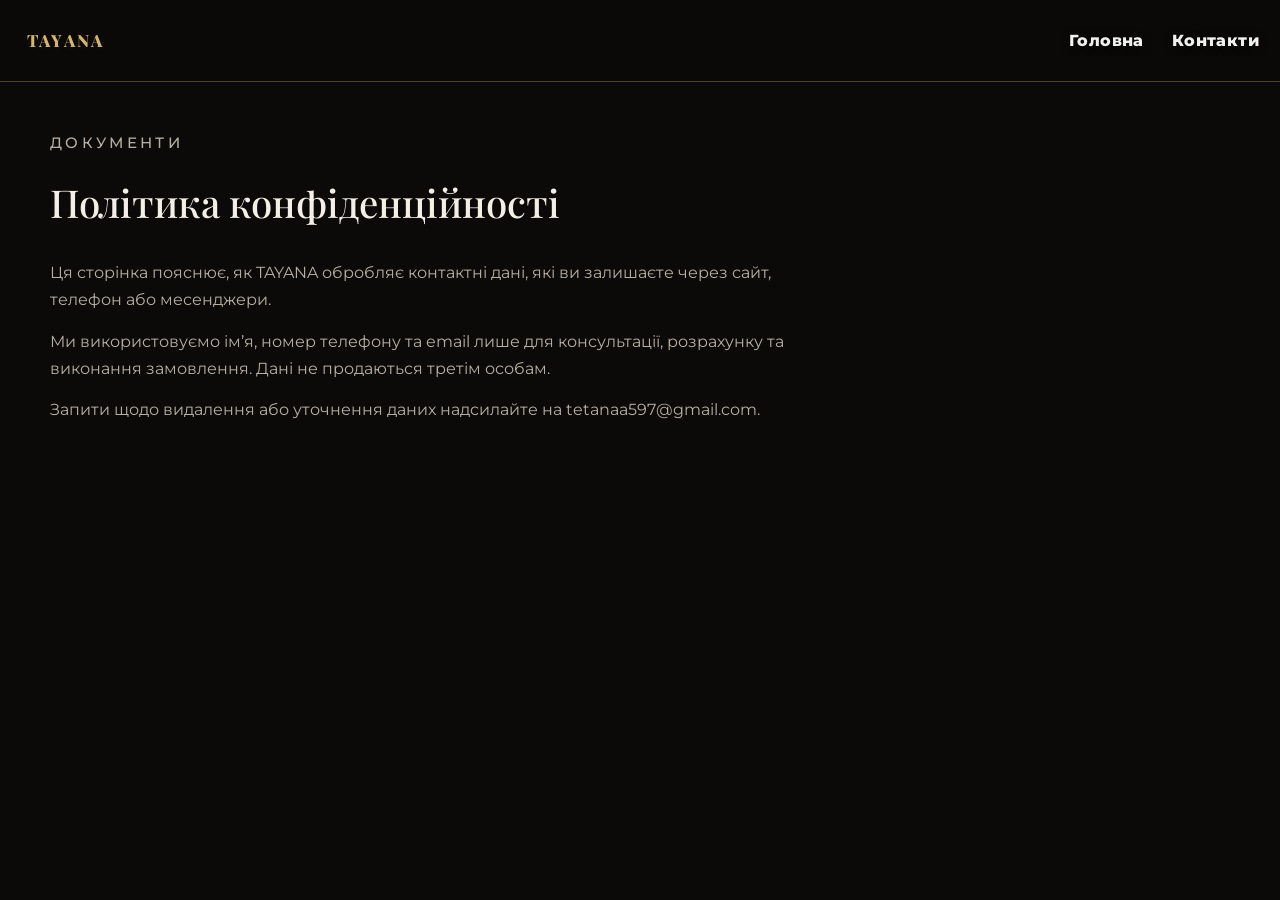
<file: privacy.html>
<!DOCTYPE html>
<html lang="uk">
<head>
<meta charset="UTF-8">
<title>Політика конфіденційності — TAYANA</title>
<meta name="viewport" content="width=device-width, initial-scale=1.0">
<link rel="stylesheet" href="css/style.css">
<link rel="preconnect" href="https://fonts.googleapis.com">
<link href="https://fonts.googleapis.com/css2?family=Playfair+Display:wght@500&family=Montserrat:wght@400;500&display=swap" rel="stylesheet">
<link rel="icon" href="favicon.svg" type="image/svg+xml">
</head>
<body>
<header class="site-header is-scrolled legal-header">
  <div class="header-inner">
    <a class="logo" href="index.html">TAYANA</a>
    <nav class="site-nav" id="site-nav">
      <a href="index.html">Головна</a>
      <a href="index.html#contact">Контакти</a>
    </nav>
  </div>
</header>
<main class="legal-page">
  <div class="container">
    <p class="eyebrow">Документи</p>
    <h1>Політика конфіденційності</h1>
    <p>Ця сторінка пояснює, як TAYANA обробляє контактні дані, які ви залишаєте через сайт, телефон або месенджери.</p>
    <p>Ми використовуємо ім’я, номер телефону та email лише для консультації, розрахунку та виконання замовлення. Дані не продаються третім особам.</p>
    <p>Запити щодо видалення або уточнення даних надсилайте на <a href="mailto:tetanaa597@gmail.com">tetanaa597@gmail.com</a>.</p>
  </div>
</main>
</body>
</html>
</file>
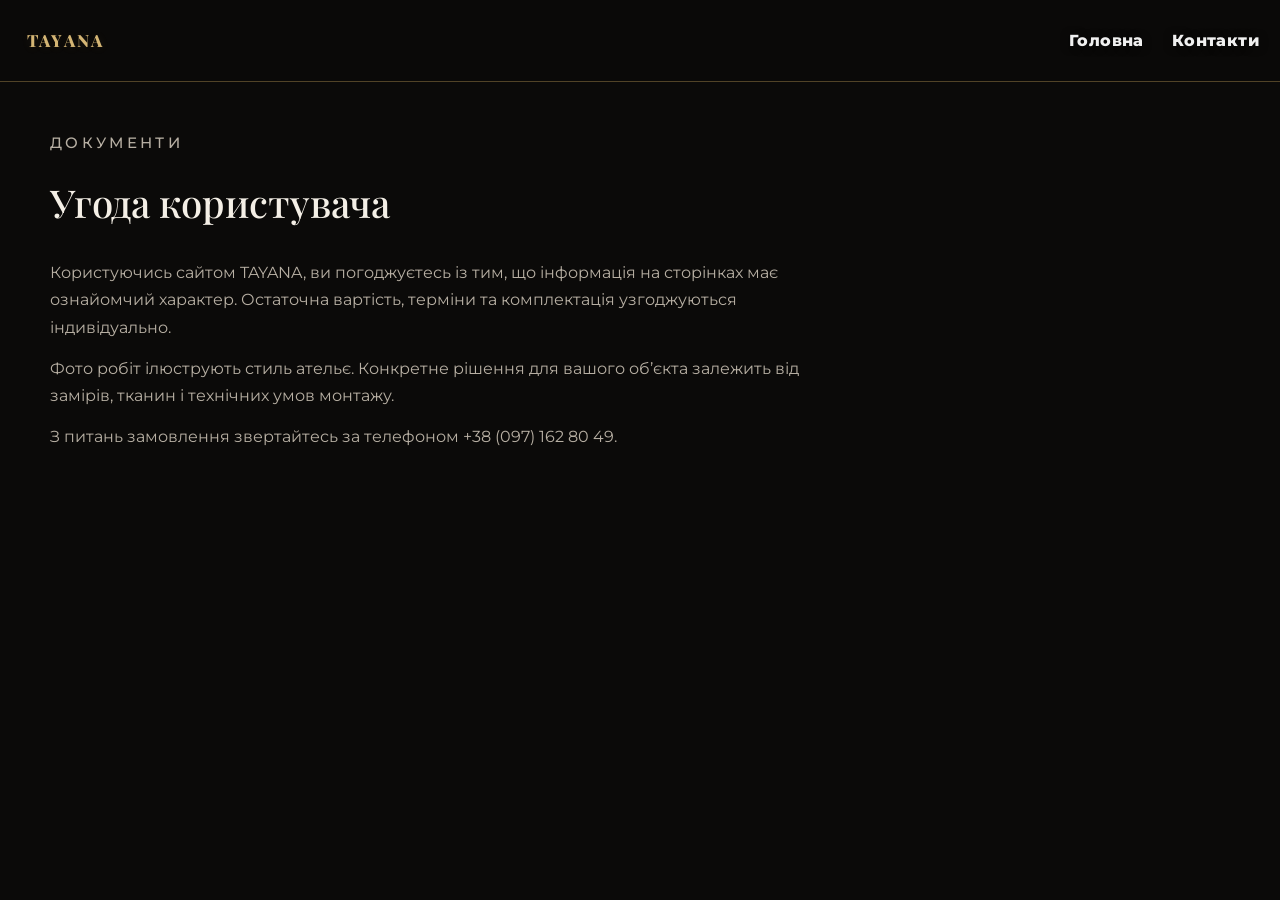
<file: terms.html>
<!DOCTYPE html>
<html lang="uk">
<head>
<meta charset="UTF-8">
<title>Угода користувача — TAYANA</title>
<meta name="viewport" content="width=device-width, initial-scale=1.0">
<link rel="stylesheet" href="css/style.css">
<link rel="preconnect" href="https://fonts.googleapis.com">
<link href="https://fonts.googleapis.com/css2?family=Playfair+Display:wght@500&family=Montserrat:wght@400;500&display=swap" rel="stylesheet">
<link rel="icon" href="favicon.svg" type="image/svg+xml">
</head>
<body>
<header class="site-header is-scrolled legal-header">
  <div class="header-inner">
    <a class="logo" href="index.html">TAYANA</a>
    <nav class="site-nav" id="site-nav">
      <a href="index.html">Головна</a>
      <a href="index.html#contact">Контакти</a>
    </nav>
  </div>
</header>
<main class="legal-page">
  <div class="container">
    <p class="eyebrow">Документи</p>
    <h1>Угода користувача</h1>
    <p>Користуючись сайтом TAYANA, ви погоджуєтесь із тим, що інформація на сторінках має ознайомчий характер. Остаточна вартість, терміни та комплектація узгоджуються індивідуально.</p>
    <p>Фото робіт ілюструють стиль ательє. Конкретне рішення для вашого об’єкта залежить від замірів, тканин і технічних умов монтажу.</p>
    <p>З питань замовлення звертайтесь за телефоном <a href="tel:+380971628049">+38 (097) 162 80 49</a>.</p>
  </div>
</main>
</body>
</html>
</file>
<file: css/style.css>
/* TAYANA — збільшені підписи всіх основних розділів */
#about > .container > .eyebrow,
#services > .container > .eyebrow,
#works > .container > .eyebrow,
#fabrics > .container > .eyebrow,
#contact > .container > .eyebrow {
  font-size: clamp(1.35rem, 2.1vw, 1.75rem) !important;
  line-height: 1.35 !important;
  letter-spacing: 0.22em !important;
  font-weight: 600 !important;
}

@media (max-width: 860px) {
  #about > .container > .eyebrow,
  #services > .container > .eyebrow,
  #works > .container > .eyebrow,
  #fabrics > .container > .eyebrow,
  #contact > .container > .eyebrow {
    font-size: clamp(1.2rem, 3.5vw, 1.55rem) !important;
    letter-spacing: 0.18em !important;
  }
}

@media (max-width: 480px) {
  #about > .container > .eyebrow,
  #services > .container > .eyebrow,
  #works > .container > .eyebrow,
  #fabrics > .container > .eyebrow,
  #contact > .container > .eyebrow {
    font-size: clamp(1.1rem, 4.5vw, 1.35rem) !important;
    letter-spacing: 0.15em !important;
  }
}

:root {
  --bg: #0b0a09;
  --bg-elev: #12110f;
  --gold: #c5a059;
  --gold-soft: #d4b574;
  --text: #f4efe6;
  --muted: #b7afa3;
  --line: rgba(197, 160, 89, 0.38);
  --container: 1180px;
  --header-h: 82px;
}

*,
*::before,
*::after {
  box-sizing: border-box;
  margin: 0;
  padding: 0;
}

html {
  scroll-behavior: smooth;
}

body {
  font-family: "Montserrat", sans-serif;
  font-weight: 400;
  color: var(--text);
  background: var(--bg);
  line-height: 1.7;
  overflow-x: hidden;
  -webkit-font-smoothing: antialiased;
}

img {
  display: block;
  max-width: 100%;
  height: auto;
}

a {
  color: inherit;
  text-decoration: none;
}

button {
  font: inherit;
  color: inherit;
  background: none;
  border: 0;
  cursor: pointer;
}

.container {
  width: min(100% - 40px, var(--container));
  margin-inline: auto;
}


.eyebrow {
  margin-bottom: 18px;
  color: var(--gold);
  font-size: 0.78rem;
  font-weight: 500;
  letter-spacing: 0.28em;
  text-transform: uppercase;
}

h1,
h2,
.logo {
  font-family: "Playfair Display", serif;
  font-weight: 500;
}

.hero-brand {
  font-family: "Bodoni Moda", serif;
  font-weight: 400;
}

h2 {
  max-width: 16ch;
  margin-bottom: 36px;
  font-size: clamp(2rem, 4vw, 3.1rem);
  line-height: 1.15;
}

h3 {
  font-size: 1.05rem;
  font-weight: 600;
}

.section {
  padding: 92px 0;
}

.icon {
  width: 42px;
  height: 42px;
  color: var(--gold);
}

/* Header */

.site-header {
  position: fixed;
  inset: 0 0 auto 0;
  z-index: 50;
  height: var(--header-h);
  background: linear-gradient(180deg, rgba(0, 0, 0, 0.55), transparent);
  transition: background 0.3s ease, border-color 0.3s ease;
}

.site-header.is-scrolled,
.site-header.is-open {
  background: rgba(11, 10, 9, 0.94);
  border-bottom: 1px solid var(--line);
}

.header-inner {
  display: flex;
  align-items: center;
  gap: 24px;
  width: min(100% - 40px, 1280px);
  height: 100%;
  margin-inline: auto;
}

/* Компактна кнопка оновлення сторінки TAYANA */

.logo {
  appearance: none;
  -webkit-appearance: none;
  display: inline-flex;
  align-items: center;
  justify-content: center;
  flex: 0 0 auto;
  width: auto;
  min-width: 0;
  height: 42px;
  padding: 0 7px;
  border: 0;
  border-radius: 4px;
  background: transparent;
  color: var(--gold-soft);
  font-family: "Playfair Display", Georgia, serif;
  font-size: 0.82rem;
  font-weight: 700;
  line-height: 1;
  letter-spacing: 0.12em;
  white-space: nowrap;
  cursor: pointer;
  text-shadow: 0 1px 8px rgba(197, 160, 89, 0.12);
  transition: color 0.25s ease, background 0.25s ease, text-shadow 0.25s ease;
}

.logo span {
  display: block;
}

.logo:hover {
  color: #f1d69b;
  background: rgba(197, 160, 89, 0.07);
  text-shadow: 0 0 14px rgba(197, 160, 89, 0.25);
}

.logo:focus-visible {
  outline: 1px solid var(--gold-soft);
  outline-offset: 3px;
}

.site-nav {
  display: flex;
  flex: 1;
  justify-content: center;
  gap: 28px;
}

.site-nav a {
  color: rgba(255, 255, 255, 0.96);
  font-size: 0.9rem;
  font-weight: 800;
  letter-spacing: 0.035em;
  text-shadow: 0 1px 8px rgba(0, 0, 0, 0.55);
}

.site-nav a:hover {
  color: var(--gold);
}

.nav-toggle {
  display: none;
  width: 42px;
  height: 42px;
  position: relative;
  margin-left: auto;
}

.nav-toggle span {
  position: absolute;
  left: 10px;
  right: 10px;
  height: 1.5px;
  background: #fff;
}

.nav-toggle span:nth-child(1) { top: 14px; }
.nav-toggle span:nth-child(2) { top: 20px; }
.nav-toggle span:nth-child(3) { top: 26px; }

.header-cta {
  min-width: 0;
}

/* Buttons */

.btn {
  display: inline-flex;
  align-items: center;
  justify-content: center;
  gap: 10px;
  min-height: 48px;
  padding: 12px 22px;
  border: 1px solid var(--gold);
  border-radius: 5px;
  font-size: 0.9rem;
  font-weight: 800;
  letter-spacing: 0.025em;
  text-shadow: 0 1px 0 rgba(255, 255, 255, 0.08);
  transition: background 0.25s ease, color 0.25s ease, transform 0.25s ease;
}

.btn-gold {
  background: var(--gold);
  color: #16130f;
}

.btn-gold:hover {
  background: var(--gold-soft);
}

.btn-outline {
  background: transparent;
  color: var(--gold);
}

.btn-outline:hover {
  background: var(--gold);
  color: #16130f;
}

.arrow {
  font-size: 1.1em;
}

/* Hero */

.hero {
  position: relative;
  min-height: 100svh;
  display: flex;
  align-items: center;
  padding: calc(var(--header-h) + 40px) 0 80px;
  background:
    url("https://images.unsplash.com/photo-1618221195710-dd6b41faaea6?q=80&w=2000&auto=format&fit=crop")
    center/cover no-repeat;
}

.hero-overlay {
  position: absolute;
  inset: 0;
  background:
    linear-gradient(90deg, rgba(8, 7, 6, 0.82) 0%, rgba(8, 7, 6, 0.45) 48%, rgba(8, 7, 6, 0.2) 100%),
    linear-gradient(180deg, rgba(0, 0, 0, 0.25), rgba(0, 0, 0, 0.55));
}

.hero-content {
  position: relative;
  z-index: 1;
  max-width: 760px;
}

.hero-brand {
  display: block;
  margin: 0 0 38px;

  color: var(--gold);
  font-family: "Italianno", cursive;
  font-style: normal;
  font-weight: 400;

  font-size: clamp(8rem, 13vw, 13rem);
  line-height: 0.65;
  letter-spacing: 0.015em;

  white-space: nowrap;
  transform: none;
  text-shadow: 0 2px 14px rgba(0, 0, 0, 0.22);
}

.hero h1 {
  max-width: 14ch;
  font-size: clamp(2rem, 4.4vw, 3.35rem);
  line-height: 1.15;
}

.diamond-line {
  position: relative;
  width: min(280px, 70%);
  height: 1px;
  margin: 22px 0;
  background: var(--gold);
}

.diamond-line::after {
  content: "";
  position: absolute;
  left: 50%;
  top: 50%;
  width: 8px;
  height: 8px;
  background: var(--gold);
  transform: translate(-50%, -50%) rotate(45deg);
}

.hero-accent {
  color: var(--gold);
  font-family: "Playfair Display", serif;
  font-size: clamp(1.05rem, 2vw, 1.35rem);
}

.hero-features {
  margin: 18px 0 28px;
  color: rgba(255, 255, 255, 0.92);
  font-size: 0.95rem;
}

.hero-features span {
  color: var(--gold);
  margin: 0 6px;
}

/* About */

.about {
  background: var(--bg);
}

.about-grid {
  display: grid;
  grid-template-columns: 1.1fr 0.9fr;
  gap: 56px;
  align-items: center;
}

.about p {
  color: var(--muted);
  margin-bottom: 16px;
}

.about-photo {
  overflow: hidden;
  border-radius: 10px;
  border: 1px solid var(--line);
}

.about-photo img {
  width: 100%;
  height: 420px;
  object-fit: cover;
}

/* Why */

.why-grid {
  display: grid;
  grid-template-columns: repeat(5, 1fr);
  gap: 16px;
}

.why-card {
  padding: 28px 20px 26px;
  border: 1px solid var(--line);
  border-radius: 8px;
  background: rgba(18, 17, 15, 0.7);
}

.why-card h3 {
  margin: 16px 0 10px;
  color: var(--gold);
}

.why-card p {
  color: var(--muted);
  font-size: 0.9rem;
}

/* Works */

.works h2 {
  max-width: none;
}

.works-grid {
  display: grid;
  grid-template-columns: repeat(4, 1fr);
  gap: 14px;
}

.work-card {
  position: relative;
  min-height: 230px;
  height: 230px;
  overflow: hidden;
  border-radius: 8px;
  text-align: left;
  background:
    linear-gradient(180deg, rgba(0, 0, 0, 0.15), rgba(0, 0, 0, 0.72)),
    var(--photo) center/cover no-repeat;
}

.work-card--wide {
  grid-column: span 1;
}

.work-copy {
  position: absolute;
  left: 18px;
  right: 18px;
  bottom: 16px;
  display: flex;
  flex-direction: column;
  gap: 4px;
}

.work-copy strong {
  font-family: "Playfair Display", serif;
  font-size: 1.25rem;
  font-weight: 500;
}

.work-copy span {
  color: rgba(255, 255, 255, 0.86);
  font-size: 0.82rem;
}

.work-card:hover {
  transform: scale(1.01);
}

/* Fabrics */

.fabrics {
  padding-top: 20px;
}

.fabric-grid {
  display: grid;
  grid-template-columns: repeat(4, 1fr);
  gap: 16px;
}

.fabric-card {
  padding: 28px 22px;
  border: 1px solid var(--line);
  border-radius: 8px;
}

.fabric-card h3 {
  margin-bottom: 10px;
  color: var(--gold);
}

.fabric-card p {
  color: var(--muted);
  font-size: 0.92rem;
}

/* CTA */

.cta-banner {
  position: relative;
  padding: 88px 0;
  background:
    linear-gradient(90deg, rgba(11, 10, 9, 0.55), rgba(11, 10, 9, 0.88)),
    url("https://images.unsplash.com/photo-1615874959474-d609969a20ed?q=80&w=1800&auto=format&fit=crop")
    center/cover no-repeat;
}

.cta-inner {
  display: flex;
  align-items: center;
  justify-content: space-between;
  gap: 32px;
}

.cta-banner h2 {
  margin-bottom: 12px;
  max-width: 16ch;
}

.cta-banner p {
  color: rgba(255, 255, 255, 0.82);
}

/* Contact */

.contact {
  padding-bottom: 48px;
}

.contact-grid {
  display: grid;
  grid-template-columns: repeat(4, 1fr);
  gap: 28px;
}

.contact-col h3 {
  margin: 14px 0 10px;
}

.contact-col p,
.contact-col a {
  color: var(--muted);
}

.contact-col a:hover {
  color: var(--gold);
}

/* Footer */

.site-footer {
  border-top: 1px solid rgba(255, 255, 255, 0.08);
  padding: 22px 0 28px;
}

.footer-bar {
  display: flex;
  align-items: center;
  justify-content: space-between;
  gap: 16px;
  color: #8d877d;
  font-size: 0.8rem;
}

.footer-legal,
.footer-social {
  display: flex;
  gap: 18px;
}

.footer-bar a:hover {
  color: var(--gold);
}

/* FAB */

.fab-stack {
  position: fixed;
  right: 22px;
  bottom: 22px;
  z-index: 40;
  display: flex;
  flex-direction: column;
  gap: 10px;
}

.fab {
  width: 54px;
  height: 54px;
  display: grid;
  place-items: center;
  border-radius: 50%;
}

.fab-gold {
  background: var(--gold);
  color: #16130f;
}

.fab-dark {
  background: #1a1916;
  color: #fff;
  border: 1px solid rgba(255, 255, 255, 0.16);
}

/* Lightbox */

.lightbox {
  position: fixed;
  inset: 0;
  display: none;
  align-items: center;
  justify-content: center;
  background: rgba(8, 7, 6, 0.94);
  z-index: 100;
}

.lightbox img {
  max-width: min(92%, 1200px);
  max-height: 84vh;
  border-radius: 8px;
}

.lightbox .nav,
.lightbox .close {
  position: absolute;
  display: grid;
  place-items: center;
  color: #fff;
  cursor: pointer;
}

.lightbox .nav {
  top: 50%;
  width: 48px;
  height: 48px;
  transform: translateY(-50%);
  font-size: 28px;
}

.lightbox .prev { left: 18px; }
.lightbox .next { right: 18px; }
.lightbox .close {
  top: 18px;
  right: 22px;
  font-size: 26px;
}

#lightbox-counter {
  position: absolute;
  bottom: 22px;
  color: var(--gold);
  letter-spacing: 0.12em;
}

/* Legal pages */

.legal-page {
  padding: calc(var(--header-h) + 48px) 0 80px;
}

.legal-page h1 {
  margin-bottom: 24px;
  font-size: 2.4rem;
}

.legal-page p,
.legal-page li {
  color: var(--muted);
  margin-bottom: 14px;
  max-width: 72ch;
}

/* Responsive */

@media (max-width: 1100px) {
  .why-grid,
  .fabric-grid,
  .contact-grid {
    grid-template-columns: repeat(2, 1fr);
  }

  .works-grid {
    grid-template-columns: repeat(2, 1fr);
  }

  .work-card--wide {
    grid-column: span 2;
  }

  .about-grid,
  .cta-inner,
  .footer-bar {
    grid-template-columns: 1fr;
    display: grid;
  }
}

.legal-header .site-nav {
  justify-content: flex-end;
}

@media (max-width: 860px) {
  .nav-toggle {
    display: block;
    justify-self: end;
  }

  .legal-header .nav-toggle {
    display: none;
  }

  .legal-header .site-nav {
    position: static;
    display: flex;
    flex-direction: row;
    gap: 16px;
    padding: 0;
    background: none;
    border: 0;
  }

  .legal-header .site-nav a {
    padding: 0;
    border: 0;
  }

  .header-cta {
    display: none;
  }

  .site-nav {
    position: absolute;
    top: var(--header-h);
    left: 0;
    right: 0;
    display: none;
    flex-direction: column;
    gap: 0;
    padding: 12px 24px 28px;
    background: rgba(11, 10, 9, 0.98);
    border-bottom: 1px solid var(--line);
  }

  .site-header.is-open .site-nav {
    display: flex;
  }

  .site-nav a {
    padding: 12px 0;
    border-bottom: 1px solid rgba(255, 255, 255, 0.06);
  }

  .why-grid,
  .fabric-grid,
  .contact-grid,
  .works-grid {
    grid-template-columns: 1fr;
  }

  .work-card--wide {
    grid-column: span 1;
  }

  .work-card {
    min-height: 210px;
  }

  .hero-brand {
    font-size: clamp(3.8rem, 13vw, 5.4rem);
  }
}

@media (max-width: 480px) {
  .container {
    width: min(100% - 28px, var(--container));
  }

  .hero {
    padding-top: calc(var(--header-h) + 24px);
    padding-bottom: 56px;
  }

  .hero-brand {
    margin-bottom: 12px;
    font-size: clamp(3.45rem, 18vw, 4.8rem);
  }
}

@media (prefers-reduced-motion: reduce) {
  html { scroll-behavior: auto; }

  * {
    animation: none !important;
    transition: none !important;
  }
}

.footer-social {
  display: flex;
  align-items: center;
  gap: 12px;
}

.footer-social a {
  width: 42px;
  height: 42px;
  display: grid;
  place-items: center;
  color: var(--gold);
  border: 1px solid var(--line);
  border-radius: 50%;
  transition:
    color 0.25s ease,
    background 0.25s ease,
    border-color 0.25s ease,
    transform 0.25s ease;
}

.footer-social a svg {
  display: block;
}

.footer-social a:hover {
  color: #16130f;
  background: var(--gold);
  border-color: var(--gold);
  transform: translateY(-3px);
}

.footer-social a:focus-visible {
  outline: 2px solid var(--gold-soft);
  outline-offset: 3px;
}

@media (max-width: 1100px) {
  .footer-social {
    justify-content: flex-start;
  }
}

@media (max-width: 480px) {
  .footer-social {
    gap: 10px;
  }

  .footer-social a {
    width: 40px;
    height: 40px;
  }
}


/* =========================================
   FOOTER CONTACT DESIGN
========================================= */

.site-footer {
  border-top: 1px solid rgba(255, 255, 255, 0.09);
  padding: 34px 0 26px;
  background:
    linear-gradient(
      180deg,
      rgba(18, 17, 15, 0.72),
      rgba(11, 10, 9, 0.96)
    );
}

.footer-content {
  display: flex;
  flex-direction: column;
  gap: 26px;
}

.footer-main {
  display: grid;
  grid-template-columns: 1fr auto 1fr;
  align-items: center;
  gap: 28px;
}

.footer-copy {
  margin: 0;
  color: #8d877d;
  font-size: 0.78rem;
  line-height: 1.5;
}

.footer-contact {
  display: flex;
  flex-direction: column;
  align-items: center;
  gap: 6px;
  text-align: center;
}

.footer-contact-label,
.footer-messengers-label {
  color: #8d877d;
  font-size: 0.7rem;
  letter-spacing: 0.08em;
  text-transform: uppercase;
}

.footer-phone {
  color: var(--gold-soft);
  font-family: "Montserrat", sans-serif;
  font-size: 1.12rem;
  font-weight: 600;
  letter-spacing: 0.04em;
  text-decoration: none;
  white-space: nowrap;
  transition:
    color 0.25s ease,
    text-shadow 0.25s ease;
}

.footer-phone:hover {
  color: #f1d69b;
  text-shadow: 0 0 18px rgba(197, 160, 89, 0.24);
}

.footer-messengers {
  display: flex;
  flex-direction: column;
  align-items: flex-end;
  gap: 10px;
}

.footer-social {
  display: flex;
  align-items: center;
  justify-content: flex-end;
  gap: 10px;
  margin: 0;
}

.footer-social a,
.footer-social-icon {
  width: 40px;
  height: 40px;
  display: inline-flex;
  align-items: center;
  justify-content: center;
  flex: 0 0 40px;
  color: var(--gold);
  border: 1px solid var(--line);
  border-radius: 50%;
  box-sizing: border-box;
  transition:
    color 0.25s ease,
    background 0.25s ease,
    border-color 0.25s ease,
    transform 0.25s ease,
    box-shadow 0.25s ease;
}

.footer-social a {
  text-decoration: none;
}

.footer-social-icon {
  cursor: default;
  opacity: 0.9;
}

.footer-social a svg,
.footer-social-icon svg {
  display: block;
  width: 21px;
  height: 21px;
}

.footer-social a:hover {
  color: #16130f;
  background: var(--gold);
  border-color: var(--gold);
  box-shadow: 0 6px 18px rgba(197, 160, 89, 0.16);
  transform: translateY(-3px);
}

.footer-social-icon:hover {
  color: var(--gold-soft);
  border-color: rgba(197, 160, 89, 0.65);
}

.footer-bottom {
  display: flex;
  align-items: center;
  justify-content: space-between;
  gap: 20px;
  padding-top: 20px;
  border-top: 1px solid rgba(255, 255, 255, 0.06);
}

.footer-legal {
  display: flex;
  flex-wrap: wrap;
  gap: 18px;
  margin: 0;
}

.footer-legal a {
  color: #777168;
  font-size: 0.72rem;
  text-decoration: none;
  transition: color 0.25s ease;
}

.footer-legal a:hover {
  color: var(--gold);
}

.footer-note {
  margin: 0;
  color: #777168;
  font-size: 0.72rem;
  text-align: right;
}

/* =========================================
   FOOTER RESPONSIVE
========================================= */

@media (max-width: 850px) {
  .footer-main {
    grid-template-columns: 1fr;
    justify-items: center;
    gap: 22px;
    text-align: center;
  }

  .footer-copy {
    order: 3;
  }

  .footer-contact {
    order: 1;
  }

  .footer-messengers {
    order: 2;
    align-items: center;
  }

  .footer-social {
    justify-content: center;
  }

  .footer-bottom {
    flex-direction: column;
    justify-content: center;
    gap: 12px;
    text-align: center;
  }

  .footer-legal {
    justify-content: center;
  }

  .footer-note {
    text-align: center;
  }
}

@media (max-width: 480px) {
  .site-footer {
    padding: 28px 0 22px;
  }

  .footer-content {
    gap: 22px;
  }

  .footer-phone {
    font-size: 1rem;
  }

  .footer-social {
    gap: 9px;
  }

  .footer-social a,
  .footer-social-icon {
    width: 38px;
    height: 38px;
    flex-basis: 38px;
  }

  .footer-social a svg,
  .footer-social-icon svg {
    width: 20px;
    height: 20px;
  }

  .footer-bottom {
    gap: 14px;
  }

  .footer-legal {
    gap: 10px 16px;
  }
}



/* Центрування секції контактів без зміни її дизайну */

.contact-section .container {
  display: flex;
  flex-direction: column;
  align-items: center;
  text-align: center;
}

.contact-section .section-heading,
.contact-section .section-title,
.contact-section .section-subtitle {
  text-align: center;
}

.contact-section .contact-grid,
.contact-section .contact-cards,
.contact-section .contacts-grid {
  justify-content: center;
  margin-left: auto;
  margin-right: auto;
}

.contact-section .contact-card {
  text-align: center;
  align-items: center;
}



/* Центрування існуючої секції Контакти */

.contact-section {
  text-align: center;
}

.contact-section .container {
  margin-left: auto;
  margin-right: auto;
}

.contact-section h2,
.contact-section h3,
.contact-section p {
  text-align: center;
}

.contact-section .contact-grid {
  justify-content: center;
  margin-left: auto;
  margin-right: auto;
}

@media (max-width: 860px) {
  .hero-brand {
    font-size: clamp(3.8rem, 13vw, 5.4rem);
    letter-spacing: -0.04em;
  }
}

@media (max-width: 480px) {
  .hero-brand {
    margin-bottom: 12px;
    font-size: clamp(3.35rem, 17vw, 4.75rem);
    letter-spacing: -0.035em;
  }
}


/* ТЕСТ ЛОГОТИПУ TAYANA — ВАРІАНТ 1 */
.hero .hero-content .hero-brand {
  font-family: "Bodoni Moda", serif !important;
  font-style: normal !important;
  font-weight: 400 !important;
  letter-spacing: 0.015em !important;
  line-height: 0.95 !important;
  transform: none !important;
  text-transform: uppercase !important;
}

/* Точне позиціонування логотипа TAYANA у першому екрані */
.hero-brand {
  position: relative;
  z-index: 2;
  margin-top: 8px;
  margin-bottom: 26px;
}

/* Адаптація для планшетів */
@media (max-width: 860px) {
  .hero-brand {
    margin-top: 0;
    margin-bottom: 22px;
    font-size: clamp(3.2rem, 9vw, 4.8rem);
    letter-spacing: 0.025em;
  }
}

/* Адаптація для телефонів */
@media (max-width: 480px) {
  .hero-brand {
    margin-bottom: 20px;
    font-size: clamp(2.8rem, 13vw, 4rem);
    letter-spacing: 0.015em;
  }
}

/* Корекція композиції першого екрана */
.hero-content {
  padding-top: 110px;
}

/* Якщо hero-content є flex-контейнером */
.hero-content .hero-brand {
  align-self: flex-start;
}

/* Планшети */
@media (max-width: 860px) {
  .hero-content {
    padding-top: 90px;
  }

  .hero-brand {
    margin-bottom: 28px;
    font-size: clamp(3rem, 8vw, 4.6rem);
    letter-spacing: 0.04em;
  }
}

/* Телефони */
@media (max-width: 480px) {
  .hero-content {
    padding-top: 70px;
  }

  .hero-brand {
    margin-bottom: 24px;
    font-size: clamp(2.7rem, 13vw, 4rem);
    letter-spacing: 0.025em;
  }
}

@media (max-width: 860px) {
  .hero-brand {
    font-size: clamp(4rem, 12vw, 6rem);
    letter-spacing: 0.015em;
    margin-bottom: 26px;
  }
}

@media (max-width: 480px) {
  .hero-brand {
    font-size: clamp(3.4rem, 16vw, 5rem);
    letter-spacing: 0;
    margin-bottom: 24px;
  }
}

@media (max-width: 860px) {
  .hero-brand {
    font-size: clamp(5rem, 14vw, 8rem);
    margin-bottom: 30px;
  }
}

@media (max-width: 480px) {
  .hero-brand {
    font-size: clamp(4rem, 18vw, 6rem);
    margin-bottom: 26px;
  }
}

@media (max-width: 860px) {
  .hero-brand {
    font-size: clamp(6rem, 18vw, 10rem);
    margin-bottom: 34px;
  }
}

@media (max-width: 480px) {
  .hero-brand {
    font-size: clamp(5rem, 22vw, 8rem);
    margin-bottom: 30px;
  }
}


/* Фінальний стиль логотипа TAYANA */
.hero-brand {
  font-family: "Ballet", cursive !important;
  font-style: normal !important;
  font-weight: 400 !important;

  font-size: clamp(8rem, 13vw, 13rem) !important;
  line-height: 0.65 !important;
  letter-spacing: 0.01em !important;

  transform: none !important;
  white-space: nowrap !important;
}

@media (max-width: 860px) {
  .hero-brand {
    font-size: clamp(6rem, 18vw, 10rem) !important;
  }
}

@media (max-width: 480px) {
  .hero-brand {
    font-size: clamp(5rem, 22vw, 8rem) !important;
  }
}

.hero-brand {
  font-family: "Courier New", monospace !important;
  font-style: normal !important;
  font-weight: 700 !important;
  font-size: 13rem !important;
  line-height: 0.65 !important;
  letter-spacing: 0 !important;
  transform: none !important;
}


/* ==========================================================
   TAYANA — узгоджене збільшення типографіки
   Додає виразності текстам, не змінюючи сітки/позицій блоків.
   ========================================================== */

/* Навігація хедера */
.site-header .site-nav a {
  font-size: 0.98rem;
  font-weight: 600;
  letter-spacing: 0.035em;
  color: rgba(255, 255, 255, 0.94);
  transition: color 0.2s ease, text-shadow 0.2s ease;
}
.site-header .site-nav a:hover,
.site-header .site-nav a:focus-visible {
  color: var(--gold);
  text-shadow: 0 0 12px rgba(197, 160, 89, 0.22);
}

/* Підзаголовки/eyebrow секцій: «Про нас», «Наші роботи»,
   «Тканини», «Контакти» та інші відповідні мітки */
.eyebrow {
  font-size: 0.95rem;
  letter-spacing: 0.22em;
}

/* Текст у першому екрані */
.hero-accent {
  font-size: clamp(1.25rem, 2.25vw, 1.65rem);
  line-height: 1.45;
}
.hero-features {
  font-size: clamp(1.05rem, 1.5vw, 1.2rem);
  line-height: 1.6;
}

/* Основний текст секції «Про нас» */
.about-grid > div > p:not(.eyebrow) {
  font-size: clamp(1.05rem, 1.35vw, 1.18rem);
  line-height: 1.85;
}

/* Назви карток і підпис-посилання в галереї — жирні та читабельні */
.work-copy strong {
  color: #fff;
  font-size: clamp(1.4rem, 1.9vw, 1.7rem);
  font-weight: 700;
  line-height: 1.2;
  letter-spacing: 0.01em;
  text-shadow: 0 2px 5px rgba(0, 0, 0, 0.95), 0 0 14px rgba(0, 0, 0, 0.8);
  -webkit-text-stroke: 0.25px rgba(0, 0, 0, 0.45);
}
.work-copy span {
  color: #fff;
  font-size: 1rem;
  font-weight: 700;
  line-height: 1.45;
  text-shadow: 0 2px 5px rgba(0, 0, 0, 1), 0 0 12px rgba(0, 0, 0, 0.9);
  -webkit-text-stroke: 0.2px rgba(0, 0, 0, 0.4);
}

/* Нижній блок сайту */
.site-footer .footer-copy,
.site-footer .footer-contact-label,
.site-footer .footer-messengers-label,
.site-footer .footer-legal a,
.site-footer .footer-tagline {
  font-size: 0.98rem;
  line-height: 1.65;
}
.site-footer .footer-phone {
  font-size: clamp(1.3rem, 1.8vw, 1.6rem);
  line-height: 1.4;
  font-weight: 600;
}

/* Адаптивність типографіки без зміни структури */
@media (max-width: 860px) {
  .site-header .site-nav a {
    font-size: 1.08rem;
  }
  .about-grid > div > p:not(.eyebrow) {
    font-size: 1.08rem;
  }
  .work-copy strong {
    font-size: 1.4rem;
    font-weight: 700;
  }
  .work-copy span {
    font-size: 1rem;
    font-weight: 700;
  }
}
@media (max-width: 480px) {
  .eyebrow {
    font-size: 0.88rem;
    letter-spacing: 0.18em;
  }
  .hero-accent {
    font-size: 1.18rem;
  }
  .hero-features {
    font-size: 1rem;
  }
  .about-grid > div > p:not(.eyebrow) {
    font-size: 1.02rem;
    line-height: 1.75;
  }
  .work-copy strong {
    font-size: 1.3rem;
    font-weight: 700;
  }
  .work-copy span {
    font-size: 0.98rem;
    font-weight: 700;
  }
  .site-footer .footer-copy,
  .site-footer .footer-contact-label,
  .site-footer .footer-messengers-label,
  .site-footer .footer-legal a,
  .site-footer .footer-tagline {
    font-size: 0.92rem;
  }
}

/* =========================================================
   TAYANA WORDMARK — вигляд за наданим референсом
   Елегантний великий курсивний антиквений напис золотого кольору.
   Решта стилів сайту не змінюється.
   ========================================================= */
.hero .hero-content .hero-brand,
.hero-content .hero-brand,
.hero-brand {
  font-family: "Cormorant Garamond", Georgia, "Times New Roman", serif !important;
  font-style: italic !important;
  font-weight: 500 !important;
  font-size: clamp(8.5rem, 25vw, 17rem) !important;
  line-height: 0.82 !important;
  letter-spacing: 0.015em !important;
  color: var(--gold) !important;
  text-transform: uppercase !important;
  white-space: nowrap !important;
  transform: none !important;
  text-shadow: 0 2px 12px rgba(0, 0, 0, 0.24) !important;
  margin: 0 0 30px !important;
}

/* Планшети */
@media (max-width: 860px) {
  .hero .hero-content .hero-brand,
  .hero-content .hero-brand,
  .hero-brand {
    font-size: clamp(5.2rem, 19vw, 10rem) !important;
    letter-spacing: 0.005em !important;
    margin-bottom: 24px !important;
  }
}

/* Телефони */
@media (max-width: 480px) {
  .hero .hero-content .hero-brand,
  .hero-content .hero-brand,
  .hero-brand {
    font-size: clamp(3.8rem, 18vw, 5.8rem) !important;
    letter-spacing: 0 !important;
    margin-bottom: 18px !important;
  }
}



/* Посилена типографіка секцій, тканин і контактів TAYANA */

/* Основні назви розділів: «Про нас», «Чому обирають нас»,
   «Наші роботи», «Тканини» та інші заголовки другого рівня */
h2,
.section-title,
.section-heading {
  font-weight: 800;
  text-shadow: 0 1px 10px rgba(0, 0, 0, 0.22);
}

/* Назви карток тканин, контактних блоків і підрозділів */
.fabric-card h3,
.contact-col h3,
.contact-card h3,
.contact-section h3,
.site-footer h3 {
  font-weight: 800;
  letter-spacing: 0.01em;
}

/* Описи тканин та інші тексти в картках */
.fabric-card p {
  font-size: 1rem;
  font-weight: 600;
  line-height: 1.7;
  color: #d8d0c4;
}

/* Контактні дані: телефон, email та посилання */
.contact-col p,
.contact-col a,
.contact-card p,
.contact-card a,
.contact-section p,
.contact-section a {
  font-weight: 700;
  line-height: 1.65;
}

/* Телефон у футері та CTA */
.footer-phone,
.footer-phone a,
.cta-banner .btn,
.contact-section .btn {
  font-weight: 800;
}

/* Підпис у футері, юридичні посилання та короткий текст */
.footer-bar,
.footer-legal a,
.footer-social a,
.site-footer p,
.site-footer a {
  font-weight: 600;
}

/* На телефонах зберігаємо комфортне читання без надмірного ущільнення */
@media (max-width: 600px) {
  h2,
  .section-title,
  .section-heading {
    font-weight: 800;
  }

  .fabric-card p {
    font-size: 0.98rem;
    line-height: 1.65;
  }

  .contact-col p,
  .contact-col a,
  .contact-card p,
  .contact-card a,
  .contact-section p,
  .contact-section a {
    font-weight: 700;
  }
}



/* ОСНОВНІ ЗАГОЛОВКИ СЕКЦІЙ — більші та значно жирніші */
#about h2,
#why-us h2,
#works h2,
#fabrics h2,
#contact h2,
section#about h2,
section#why-us h2,
section#works h2,
section#fabrics h2,
section#contact h2,
.about h2,
.why-us h2,
.works h2,
.fabrics h2,
.contact h2,
.section-title,
.section-heading {
  font-size: clamp(2.45rem, 4.6vw, 3.8rem);
  font-weight: 900;
  line-height: 1.08;
  letter-spacing: -0.025em;
  text-shadow: 0 2px 14px rgba(0, 0, 0, 0.28);
}

@media (max-width: 860px) {
  #about h2,
  #why-us h2,
  #works h2,
  #fabrics h2,
  #contact h2,
  section#about h2,
  section#why-us h2,
  section#works h2,
  section#fabrics h2,
  section#contact h2,
  .about h2,
  .why-us h2,
  .works h2,
  .fabrics h2,
  .contact h2,
  .section-title,
  .section-heading {
    font-size: clamp(2.1rem, 6vw, 3rem);
    font-weight: 900;
    line-height: 1.1;
  }
}

@media (max-width: 480px) {
  #about h2,
  #why-us h2,
  #works h2,
  #fabrics h2,
  #contact h2,
  section#about h2,
  section#why-us h2,
  section#works h2,
  section#fabrics h2,
  section#contact h2,
  .about h2,
  .why-us h2,
  .works h2,
  .fabrics h2,
  .contact h2,
  .section-title,
  .section-heading {
    font-size: clamp(1.9rem, 8vw, 2.5rem);
    font-weight: 900;
    line-height: 1.12;
    letter-spacing: -0.02em;
  }
}



/* ОСНОВНІ НАЗВИ РОЗДІЛІВ: Про нас, Чому обирають нас,
   Наші роботи, Тканини, Контакти */
section h2,
.section h2,
.section-title,
.section-heading {
  font-size: clamp(2.8rem, 5.2vw, 4.25rem) !important;
  font-weight: 900 !important;
  line-height: 1.08 !important;
  letter-spacing: 0.015em;
  max-width: none;
}

@media (max-width: 860px) {
  section h2,
  .section h2,
  .section-title,
  .section-heading {
    font-size: clamp(2.35rem, 7vw, 3.35rem) !important;
    font-weight: 900 !important;
    line-height: 1.1 !important;
  }
}

@media (max-width: 480px) {
  section h2,
  .section h2,
  .section-title,
  .section-heading {
    font-size: clamp(2rem, 8.5vw, 2.75rem) !important;
    font-weight: 900 !important;
    line-height: 1.12 !important;
  }
}

/* TAYANA — трохи вище на мобільних екранах */
@media (max-width: 480px) {
  .hero .hero-content .hero-brand {
    position: relative;
    top: -14px;
  }
}



/* Збільшений шрифт усієї верхньої панелі TAYANA */
.site-header .logo {
  font-size: 1.05rem;
  font-weight: 800;
  letter-spacing: 0.13em;
}

.site-header .site-nav a {
  font-size: 1.02rem;
  font-weight: 800;
  letter-spacing: 0.025em;
}

.site-header .header-cta {
  font-size: 1rem;
  font-weight: 800;
  padding-inline: 20px;
}

/* На середніх екранах зберігаємо меню компактним, але читабельним */
@media (min-width: 861px) and (max-width: 1100px) {
  .site-header .header-inner {
    gap: 16px;
    width: min(100% - 28px, 1280px);
  }

  .site-header .site-nav {
    gap: 14px;
  }

  .site-header .site-nav a {
    font-size: 0.94rem;
  }

  .site-header .header-cta {
    font-size: 0.9rem;
    padding-inline: 14px;
  }
}

/* Збільшені написи у розкритому мобільному меню */
@media (max-width: 860px) {
  .site-header .logo {
    font-size: 1rem;
  }

  .site-header .site-nav {
    gap: 0;
  }

  .site-header .site-nav a {
    font-size: 1.12rem;
    font-weight: 800;
    letter-spacing: 0.025em;
    padding-block: 14px;
  }
}

@media (max-width: 480px) {
  .site-header .logo {
    font-size: 0.98rem;
    letter-spacing: 0.12em;
  }

  .site-header .site-nav a {
    font-size: 1.08rem;
  }
}


/* ==========================================================
   TAYANA — пропорційно збільшена типографіка першого екрана
   Збільшуються лише три потрібні написи; решта стилів збережена.
   ========================================================== */
.hero .hero-content .hero-accent {
  font-size: clamp(1.4rem, 2.6vw, 1.95rem) !important;
  line-height: 1.42 !important;
}

.hero .hero-content .hero-features {
  font-size: clamp(1.2rem, 1.8vw, 1.42rem) !important;
  line-height: 1.65 !important;
}

.hero .hero-content > .btn {
  font-size: clamp(1.05rem, 1.35vw, 1.22rem) !important;
  min-height: 54px;
  padding: 14px 27px;
}

@media (max-width: 860px) {
  .hero .hero-content .hero-accent {
    font-size: clamp(1.35rem, 3.4vw, 1.75rem) !important;
  }

  .hero .hero-content .hero-features {
    font-size: clamp(1.12rem, 2.6vw, 1.32rem) !important;
  }

  .hero .hero-content > .btn {
    font-size: 1.12rem !important;
    min-height: 54px;
    padding: 14px 24px;
  }
}

@media (max-width: 480px) {
  .hero .hero-content .hero-accent {
    font-size: 1.3rem !important;
    line-height: 1.4 !important;
  }

  .hero .hero-content .hero-features {
    font-size: 1.08rem !important;
    line-height: 1.7 !important;
  }

  .hero .hero-content > .btn {
    font-size: 1.08rem !important;
    min-height: 52px;
    padding: 13px 20px;
  }
}


/* ==========================================================
   TAYANA — наступне узгоджене збільшення типографіки
   Заголовки секцій, CTA-банер, контакти та весь футер.
   Зберігає палітру, розташування й адаптивність сайту.
   ========================================================== */

/* Мітки секцій: «Про нас», «Чому обирають нас», «Наші роботи», «Тканини», «Контакти» */
section .eyebrow,
.section .eyebrow {
  font-size: clamp(1rem, 1.35vw, 1.18rem) !important;
  line-height: 1.5 !important;
  letter-spacing: 0.24em !important;
}

/* Основні заголовки розділів — наступне пропорційне збільшення */
#about h2,
#why-us h2,
#works h2,
#fabrics h2,
#contact h2,
section#about h2,
section#why-us h2,
section#works h2,
section#fabrics h2,
section#contact h2,
.about h2,
.why-us h2,
.works h2,
.fabrics h2,
.contact h2,
section h2.section-title,
section h2.section-heading {
  font-size: clamp(3.15rem, 5.8vw, 4.8rem) !important;
  line-height: 1.08 !important;
  font-weight: 900 !important;
}

/* Текст під закликом до дії */
.cta-banner p,
.cta-banner .cta-text,
.cta-banner .cta-copy,
.cta-banner .cta-description {
  font-size: clamp(1.15rem, 1.7vw, 1.45rem) !important;
  line-height: 1.7 !important;
}

/* Кнопка «Отримати консультацію» в CTA-банері */
.cta-banner .btn,
.cta-banner a.btn,
.cta-banner .button {
  font-size: clamp(1.12rem, 1.45vw, 1.3rem) !important;
  line-height: 1.4 !important;
  min-height: 58px;
  padding: 16px 30px !important;
}

/* Контакти: заголовки, підписи й дані */
#contact .contact-col h3,
#contact .contact-card h3,
#contact .contact-section h3,
.contact-section .contact-col h3,
.contact-section .contact-card h3 {
  font-size: clamp(1.25rem, 1.8vw, 1.55rem) !important;
  line-height: 1.4 !important;
}

#contact .contact-col p,
#contact .contact-col a,
#contact .contact-card p,
#contact .contact-card a,
#contact .contact-section p,
#contact .contact-section a,
.contact-section .contact-col p,
.contact-section .contact-col a {
  font-size: clamp(1.08rem, 1.45vw, 1.25rem) !important;
  line-height: 1.75 !important;
}

/* Футер — усі основні написи збільшені узгоджено */
.site-footer .footer-copy,
.site-footer .footer-contact-label,
.site-footer .footer-messengers-label,
.site-footer .footer-legal a,
.site-footer .footer-tagline,
.site-footer .footer-bar,
.site-footer .footer-social a,
.site-footer p,
.site-footer a {
  font-size: clamp(1rem, 1.3vw, 1.16rem) !important;
  line-height: 1.7 !important;
}

.site-footer .footer-contact-label,
.site-footer .footer-messengers-label {
  letter-spacing: 0.09em;
}

.site-footer .footer-phone,
.site-footer .footer-phone a {
  font-size: clamp(1.55rem, 2.2vw, 1.95rem) !important;
  line-height: 1.4 !important;
  font-weight: 800 !important;
}

.site-footer .footer-legal a {
  font-weight: 700 !important;
}

@media (max-width: 860px) {
  #about h2,
  #why-us h2,
  #works h2,
  #fabrics h2,
  #contact h2,
  section#about h2,
  section#why-us h2,
  section#works h2,
  section#fabrics h2,
  section#contact h2,
  .about h2,
  .why-us h2,
  .works h2,
  .fabrics h2,
  .contact h2,
  section h2.section-title,
  section h2.section-heading {
    font-size: clamp(2.65rem, 7.5vw, 3.7rem) !important;
    line-height: 1.1 !important;
  }

  .cta-banner p,
  .cta-banner .cta-text,
  .cta-banner .cta-copy,
  .cta-banner .cta-description {
    font-size: 1.18rem !important;
  }

  .site-footer .footer-copy,
  .site-footer .footer-contact-label,
  .site-footer .footer-messengers-label,
  .site-footer .footer-legal a,
  .site-footer .footer-tagline,
  .site-footer .footer-bar,
  .site-footer .footer-social a,
  .site-footer p,
  .site-footer a {
    font-size: 1.02rem !important;
  }
}

@media (max-width: 480px) {
  section .eyebrow,
  .section .eyebrow {
    font-size: 0.98rem !important;
    letter-spacing: 0.18em !important;
  }

  #about h2,
  #why-us h2,
  #works h2,
  #fabrics h2,
  #contact h2,
  section#about h2,
  section#why-us h2,
  section#works h2,
  section#fabrics h2,
  section#contact h2,
  .about h2,
  .why-us h2,
  .works h2,
  .fabrics h2,
  .contact h2,
  section h2.section-title,
  section h2.section-heading {
    font-size: clamp(2.3rem, 9vw, 3rem) !important;
    line-height: 1.12 !important;
  }

  .cta-banner p,
  .cta-banner .cta-text,
  .cta-banner .cta-copy,
  .cta-banner .cta-description {
    font-size: 1.08rem !important;
    line-height: 1.7 !important;
  }

  .cta-banner .btn,
  .cta-banner a.btn,
  .cta-banner .button {
    font-size: 1.08rem !important;
    padding: 14px 20px !important;
    min-height: 54px;
  }

  #contact .contact-col h3,
  #contact .contact-card h3,
  #contact .contact-section h3,
  .contact-section .contact-col h3,
  .contact-section .contact-card h3 {
    font-size: 1.2rem !important;
  }

  #contact .contact-col p,
  #contact .contact-col a,
  #contact .contact-card p,
  #contact .contact-card a,
  #contact .contact-section p,
  #contact .contact-section a,
  .contact-section .contact-col p,
  .contact-section .contact-col a {
    font-size: 1.05rem !important;
  }

  .site-footer .footer-phone,
  .site-footer .footer-phone a {
    font-size: 1.5rem !important;
  }

  .site-footer .footer-copy,
  .site-footer .footer-contact-label,
  .site-footer .footer-messengers-label,
  .site-footer .footer-legal a,
  .site-footer .footer-tagline,
  .site-footer .footer-bar,
  .site-footer .footer-social a,
  .site-footer p,
  .site-footer a {
    font-size: 0.98rem !important;
  }
}


/* TAYANA — помірне підняття логотипа на мобільних екранах */
@media (max-width: 860px) {
  .hero .hero-content .hero-brand,
  .hero-content .hero-brand,
  .hero-brand {
    position: relative !important;
    top: -68px !important;
  }
}

@media (max-width: 480px) {
  .hero .hero-content .hero-brand,
  .hero-content .hero-brand,
  .hero-brand {
    top: -96px !important;
  }
}

/* ==========================================================
   TAYANA — візитка зліва та композиція першого екрана
   ========================================================== */

.hero {
  align-items: center;
}

.hero-layout {
  position: relative;
  z-index: 1;
  display: grid;
  grid-template-columns: minmax(250px, 0.39fr) minmax(0, 1fr);
  align-items: center;
  gap: clamp(30px, 4.2vw, 64px);
  width: min(100% - 40px, 1280px);
  margin-inline: auto;
}

.hero-card {
  width: 100%;
  max-width: 370px;
  max-height: min(70svh, 720px);
  justify-self: start;
  overflow: hidden;
  border: 1px solid rgba(212, 181, 116, 0.58);
  border-radius: 9px;
  background: rgba(11, 10, 9, 0.35);
  box-shadow: 0 18px 55px rgba(0, 0, 0, 0.32);
}

.hero-card img {
  display: block;
  width: 100%;
  height: 100%;
  max-height: min(70svh, 720px);
  object-fit: contain;
  object-position: center;
}

.hero-layout .hero-content {
  width: 100%;
  max-width: none;
  min-width: 0;
  padding-top: 0;
  justify-self: stretch;
}

.hero-layout .hero-brand {
  max-width: 100%;
  overflow: visible;
}

.hero-layout .hero h1,
.hero-layout h1 {
  max-width: 15ch;
}

/* На вузьких ноутбуках зберігаємо дві колонки, але компактніші */
@media (min-width: 861px) and (max-width: 1100px) {
  .hero-layout {
    grid-template-columns: minmax(210px, 0.34fr) minmax(0, 1fr);
    gap: 28px;
    width: min(100% - 32px, 1280px);
  }

  .hero-card,
  .hero-card img {
    max-height: 62svh;
  }

  .hero-layout .hero-brand {
    font-size: clamp(5.8rem, 15vw, 9rem) !important;
    margin-bottom: 24px !important;
  }

  .hero-layout h1 {
    font-size: clamp(2rem, 3.5vw, 2.8rem);
  }
}

/* Планшети та телефони: візитка над текстом, без стискання написів */
@media (max-width: 860px) {
  .hero {
    align-items: flex-start;
    padding-top: calc(var(--header-h) + 28px);
    padding-bottom: 56px;
  }

  .hero-layout {
    display: flex;
    flex-direction: column;
    align-items: flex-start;
    gap: 28px;
    width: min(100% - 40px, 680px);
  }

  .hero-card {
    width: min(42vw, 230px);
    max-width: 230px;
    max-height: 360px;
    align-self: flex-start;
  }

  .hero-card img {
    width: 100%;
    height: auto;
    max-height: 360px;
    object-fit: contain;
  }

  .hero-layout .hero-content {
    padding-top: 0 !important;
  }

  .hero-layout .hero-brand {
    position: relative !important;
    top: 0 !important;
    font-size: clamp(4.8rem, 14vw, 7rem) !important;
    line-height: 0.9 !important;
    margin: 0 0 22px !important;
  }
}

/* Мобільні екрани: компактна візитка, далі повний текстовий блок */
@media (max-width: 480px) {
  .hero {
    padding-top: calc(var(--header-h) + 22px);
    padding-bottom: 48px;
  }

  .hero-layout {
    width: min(100% - 28px, 420px);
    gap: 22px;
  }

  .hero-card {
    width: min(48vw, 190px);
    max-height: 300px;
  }

  .hero-card img {
    max-height: 300px;
  }

  .hero-layout .hero-brand {
    font-size: clamp(4rem, 17vw, 5.8rem) !important;
    margin-bottom: 18px !important;
  }

  .hero-layout h1 {
    font-size: clamp(1.85rem, 8vw, 2.5rem);
    line-height: 1.12;
  }

  .hero-layout .hero-accent {
    font-size: 1.15rem !important;
  }

  .hero-layout .hero-features {
    font-size: 1rem !important;
  }
}


/* TAYANA — збільшена клікабельна фото-візитка */
.hero-card {
  position: relative;
  display: block;
  padding: 0;
  width: 100%;
  max-width: 440px;
  max-height: min(78svh, 800px);
  border: 1px solid rgba(212, 181, 116, 0.62);
  border-radius: 10px;
  cursor: zoom-in;
  text-align: center;
  transition: transform 0.3s ease, box-shadow 0.3s ease, border-color 0.3s ease;
}

.hero-card:hover {
  transform: scale(1.025);
  border-color: rgba(212, 181, 116, 0.95);
  box-shadow: 0 22px 65px rgba(0, 0, 0, 0.42);
}

.hero-card:focus-visible {
  outline: 2px solid var(--gold-soft);
  outline-offset: 5px;
}

.hero-card img {
  width: 100%;
  height: auto;
  max-height: min(78svh, 800px);
  object-fit: contain;
}

.hero-card-hint {
  position: absolute;
  left: 10px;
  right: 10px;
  bottom: 10px;
  padding: 7px 10px;
  border: 1px solid rgba(212, 181, 116, 0.42);
  border-radius: 5px;
  background: rgba(11, 10, 9, 0.78);
  color: var(--gold-soft);
  font-size: 0.72rem;
  line-height: 1.3;
  letter-spacing: 0.04em;
  opacity: 0;
  transform: translateY(5px);
  transition: opacity 0.25s ease, transform 0.25s ease;
  pointer-events: none;
}

.hero-card:hover .hero-card-hint,
.hero-card:focus-visible .hero-card-hint {
  opacity: 1;
  transform: translateY(0);
}

/* Трохи більше простору між візиткою та TAYANA на мобільних */
@media (max-width: 860px) {
  .hero-layout {
    gap: 34px;
  }

  .hero-card {
    max-width: 260px;
    width: min(48vw, 260px);
    max-height: 410px;
  }

  .hero-card img {
    max-height: 410px;
  }

  .hero-layout .hero-brand {
    top: 14px !important;
    margin-top: 14px !important;
  }
}

@media (max-width: 480px) {
  .hero-layout {
    gap: 34px;
  }

  .hero-card {
    width: min(54vw, 220px);
    max-height: 340px;
  }

  .hero-card img {
    max-height: 340px;
  }

  .hero-layout .hero-brand {
    top: 16px !important;
    margin-top: 16px !important;
  }
}

@media (prefers-reduced-motion: reduce) {
  .hero-card,
  .hero-card-hint {
    transition: none;
  }
}


/* Lightbox: масштабування візитки та фото на комп'ютері */
#lightbox-img {
  max-width: 92vw;
  max-height: 88vh;
  object-fit: contain;
  transform: scale(1);
  transform-origin: center center;
  transition: transform 0.18s ease;
  cursor: zoom-in;
  user-select: none;
}

#lightbox-img.is-zoomed {
  cursor: zoom-out;
  max-width: none;
  max-height: none;
}

@media (hover: hover) and (pointer: fine) {
  #lightbox-img.is-zoomed {
    max-width: 92vw;
    max-height: 88vh;
  }
}

/* На телефоні повністю відокремлюємо логотип від фото-візитки.
   Скидаємо старі top/transform, які могли візуально зсувати його на зображення. */
@media (max-width: 860px) {
  .hero-layout {
    gap: 46px !important;
  }

  .hero-layout .hero-content {
    display: block;
    position: relative;
    width: 100%;
    margin-top: 0 !important;
    padding-top: 0 !important;
  }

  .hero-layout .hero-brand {
    position: static !important;
    inset: auto !important;
    top: auto !important;
    transform: none !important;
    display: block;
    clear: both;
    margin: 0 0 22px !important;
    padding: 0 !important;
  }
}

@media (max-width: 480px) {
  .hero-layout {
    gap: 52px !important;
  }

  .hero-layout .hero-content {
    margin-top: 0 !important;
  }

  .hero-layout .hero-brand {
    position: static !important;
    top: auto !important;
    transform: none !important;
    margin: 0 0 20px !important;
    line-height: 0.95 !important;
  }
}


/* TAYANA — остаточне розведення візитки та логотипа на телефонах */
@media (max-width: 860px) {
  .hero-layout {
    gap: 0 !important;
  }

  .hero-layout .hero-content {
    margin-top: 0 !important;
    padding-top: 82px !important;
    position: relative !important;
  }

  .hero-layout .hero-brand {
    position: static !important;
    inset: auto !important;
    transform: none !important;
    display: block !important;
    margin: 0 0 22px !important;
    padding: 0 !important;
    clear: both !important;
  }
}

@media (max-width: 480px) {
  .hero-layout .hero-content {
    padding-top: 108px !important;
  }

  .hero-layout .hero-brand {
    margin-bottom: 22px !important;
  }
}

/* Комп'ютер: зручне перетягування збільшеної візитки мишкою */
@media (hover: hover) and (pointer: fine) {
  #lightbox {
    overflow: hidden;
  }

  #lightbox-img {
    touch-action: none;
    user-select: none;
    -webkit-user-drag: none;
    will-change: transform;
  }

  #lightbox-img.is-zoomed {
    cursor: grab;
  }

  #lightbox-img.is-zoomed:active {
    cursor: grabbing;
  }
}


/* TAYANA — мобільний перший екран: контент одразу під логотипом */
@media (max-width: 860px) {
  .hero-layout {
    gap: 0 !important;
  }

  .hero-layout .hero-content {
    padding-top: 0 !important;
    margin-top: 0 !important;
  }

  .hero-layout .hero-brand {
    position: static !important;
    inset: auto !important;
    transform: none !important;
    margin: 0 0 18px !important;
    padding: 0 !important;
    line-height: 0.95 !important;
  }
}

@media (max-width: 480px) {
  .hero-layout .hero-content {
    padding-top: 0 !important;
  }

  .hero-layout .hero-brand {
    margin-bottom: 16px !important;
  }

  .hero-layout h1 {
    margin-top: 0 !important;
  }
}

/* Збільшене фото: перетягування не скидає масштаб після відпускання миші */
@media (hover: hover) and (pointer: fine) {
  #lightbox-img.is-zoomed {
    cursor: grab;
  }
  #lightbox-img.is-zoomed:active {
    cursor: grabbing;
  }
}


/* TAYANA — у повноекранному перегляді візитки стрілки не показуємо
   (на комп'ютері й телефоні); стрілки портфоліо залишаються. */
#lightbox.business-card-view > .nav,
#lightbox.business-card-view .nav.prev,
#lightbox.business-card-view .nav.next {
  display: none !important;
  visibility: hidden !important;
  pointer-events: none !important;
}

/* МОБІЛЬНИЙ ПЕРШИЙ ЕКРАН — гарантований проміжок між візиткою та TAYANA */
@media (max-width: 860px) {
  .hero-layout {
    display: flex !important;
    flex-direction: column !important;
    align-items: flex-start !important;
    justify-content: flex-start !important;
    gap: 0 !important;
  }

  .hero-layout .hero-card {
    position: relative !important;
    display: block !important;
    float: none !important;
    transform: none !important;
    margin: 0 0 38px 0 !important;
    z-index: 1 !important;
  }

  .hero-layout .hero-content {
    position: relative !important;
    display: block !important;
    float: none !important;
    transform: none !important;
    inset: auto !important;
    margin: 0 !important;
    padding: 0 !important;
    width: 100% !important;
    z-index: 2 !important;
  }

  .hero-layout .hero-brand {
    position: static !important;
    display: block !important;
    float: none !important;
    transform: none !important;
    inset: auto !important;
    margin: 0 0 18px 0 !important;
    padding: 0 !important;
    line-height: 0.95 !important;
  }
}

@media (max-width: 480px) {
  .hero-layout .hero-card {
    margin-bottom: 42px !important;
  }

  .hero-layout .hero-content {
    padding-top: 0 !important;
  }

  .hero-layout .hero-brand {
    margin-top: 0 !important;
    margin-bottom: 16px !important;
  }

  .hero-layout h1 {
    margin-top: 0 !important;
  }
}


/* ВІЗИТКА: приховуємо лічильник «1 / 1» у повноекранному режимі
   на комп'ютері, планшеті й телефоні. Лічильники портфоліо не змінюємо. */
#lightbox.business-card-view #lightbox-counter {
  display: none !important;
  visibility: hidden !important;
}

/* МОБІЛЬНА ВЕРСІЯ: опускаємо TAYANA та весь текстовий блок нижче візитки.
   Великий проміжок не дає логотипу накладатися на зображення. */
@media (max-width: 860px) {
  .hero-layout .hero-card {
    margin-bottom: 104px !important;
  }

  .hero-layout .hero-content {
    margin-top: 0 !important;
    padding-top: 0 !important;
  }

  .hero-layout .hero-brand {
    position: static !important;
    margin-top: 0 !important;
    margin-bottom: 22px !important;
    transform: none !important;
  }
}

@media (max-width: 480px) {
  .hero-layout .hero-card {
    margin-bottom: 112px !important;
  }

  .hero-layout .hero-brand {
    margin-bottom: 22px !important;
  }
}
</file>
